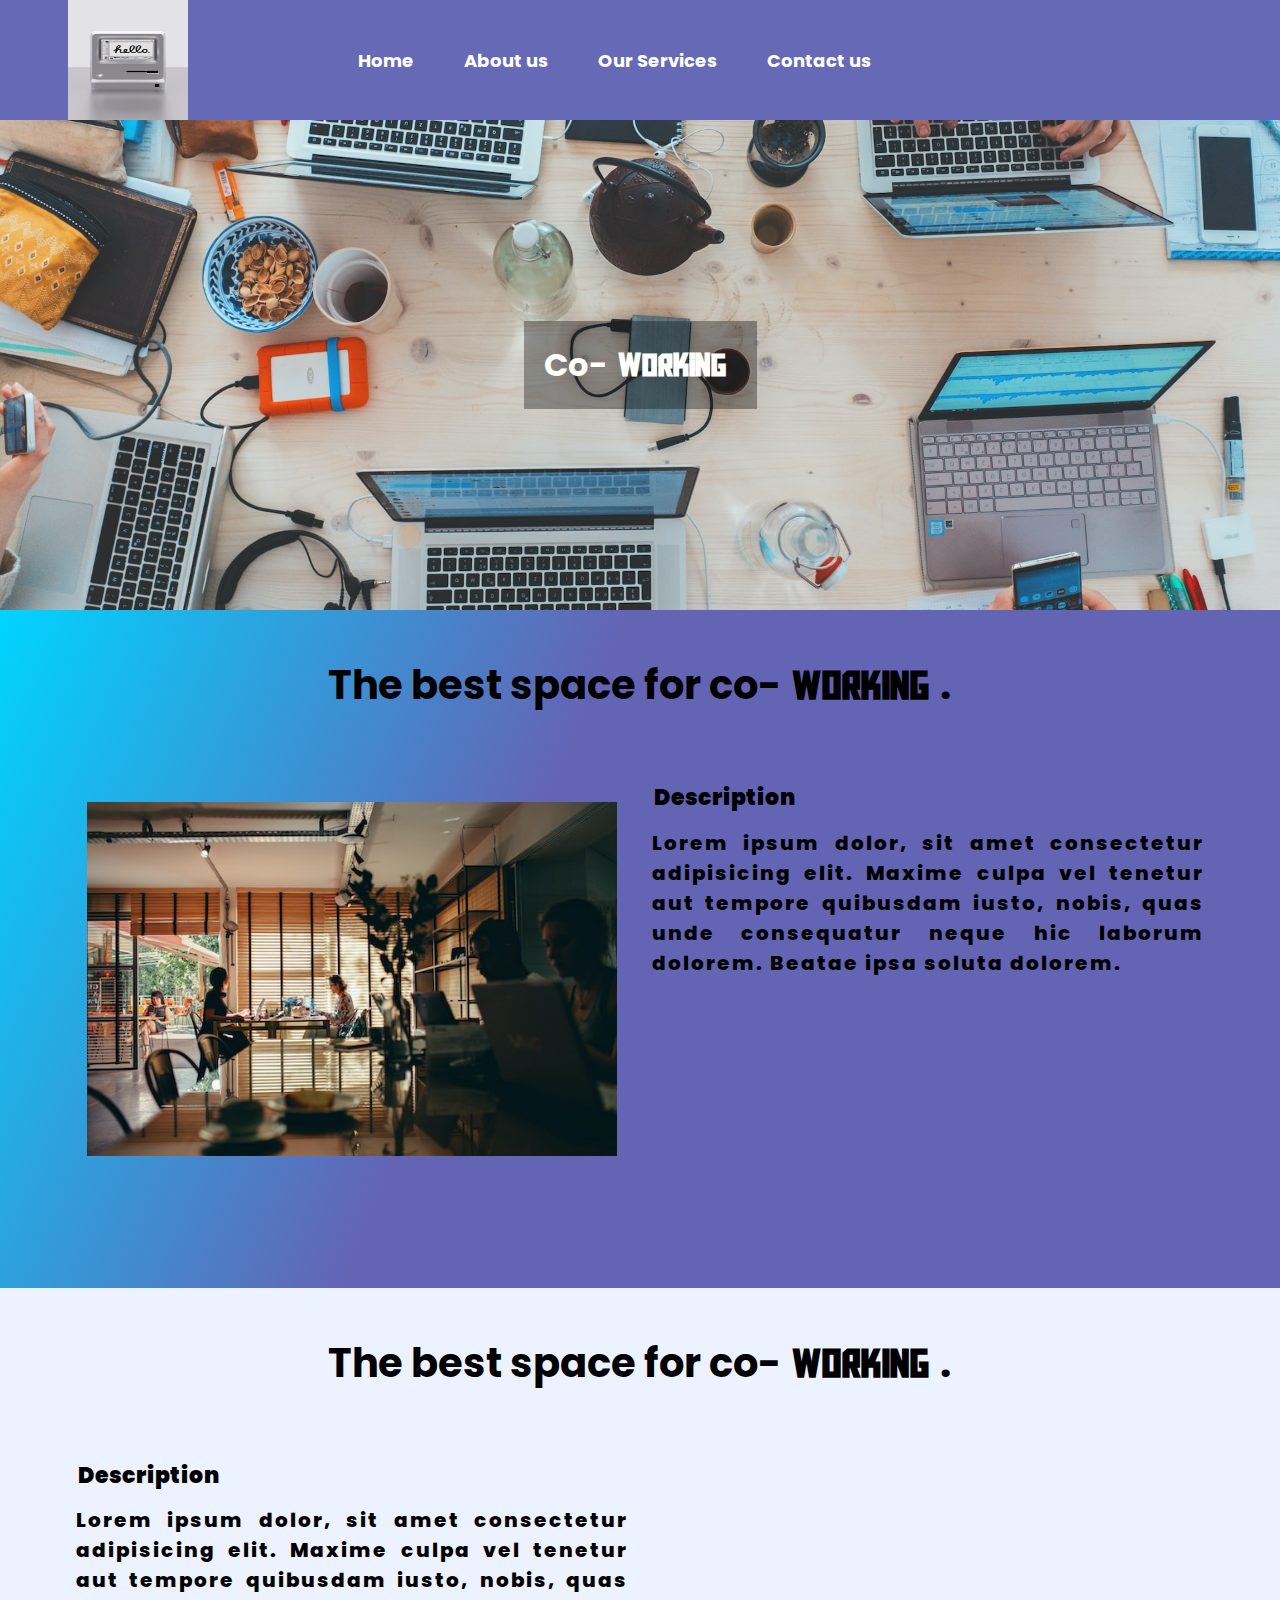
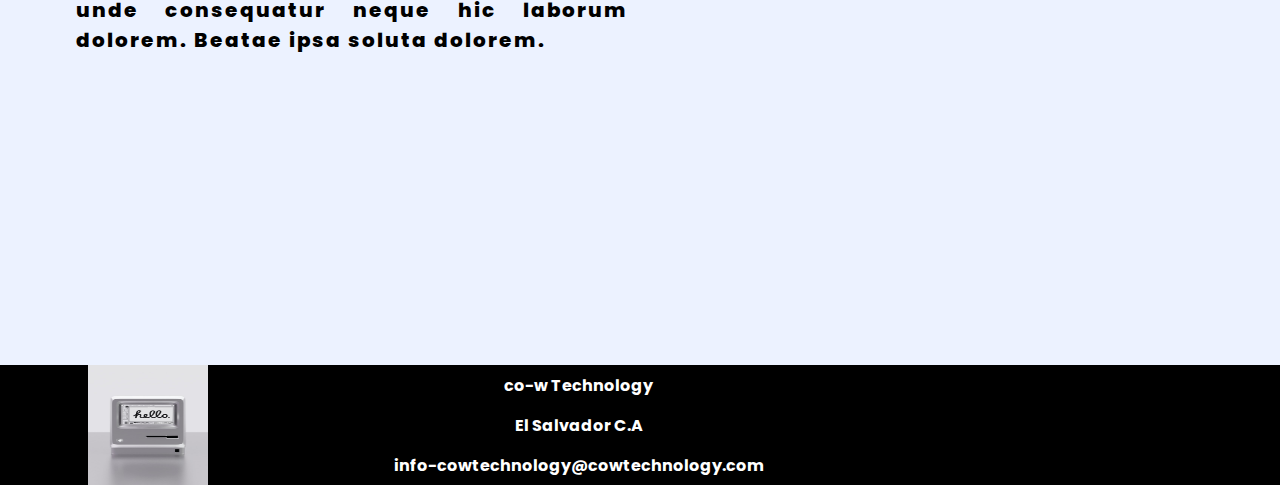
<file: index.html>
<!DOCTYPE html>
<html lang="en">
  <head>
    <meta charset="UTF-8" />
    <meta http-equiv="X-UA-Compatible" content="IE=edge" />
    <meta name="viewport" content="width=device-width, initial-scale=1.0" />
    <title>CO-Working</title>
    <link rel="stylesheet" href="./css/style.css" />
    <link
      rel="stylesheet"
      href="https://cdnjs.cloudflare.com/ajax/libs/font-awesome/6.3.0/css/all.min.css"
      integrity="sha512-SzlrxWUlpfuzQ+pcUCosxcglQRNAq/DZjVsC0lE40xsADsfeQoEypE+enwcOiGjk/bSuGGKHEyjSoQ1zVisanQ=="
      crossorigin="anonymous"
      referrerpolicy="no-referrer"
    />
    <link rel="preconnect" href="https://fonts.googleapis.com" />
    <link rel="preconnect" href="https://fonts.gstatic.com" crossorigin />
    <link
      href="https://fonts.googleapis.com/css2?family=Poppins:wght@500&display=swap"
      rel="stylesheet"
    />
    <link href="https://unpkg.com/aos@2.3.1/dist/aos.css" rel="stylesheet">
    <link rel="stylesheet" href="https://cdnjs.cloudflare.com/ajax/libs/animate.css/4.1.1/animate.min.css" />
  </head>
  <body>
    <header class="header">
      <div class="logo animate__animated animate__bounceInLeft">
        <img src="./img/logo.jpg" alt="Computer image"/>
        <div class="icono-menu" id="menu-mobile">
          <i class="fa-solid fa-bars" id="icono-hamburguesa"></i>
        </div>
      </div>

      <div class="container-nav" id="menu-movimiento">
        <nav class="menu-nav">
          <ul class="menu animate__animated animate__fadeInDown">
            <li><a href="index.html">Home</a></li>
            <li><a href="./vistas/nosotros.html">About us</a></li>
            <li><a href="./vistas/servicios.html">Our Services</a></li>
            <li><a href="./vistas/contactos.html">Contact us</a></li>
          </ul>
        </nav>

        <div class="social-media">
          <nav class="menu-social animate__animated animate__bounceInRight">
            <ul>
              <li>
                <a href="https://www.facebook.com/" target="_blank"
                  ><i class="fa-brands fa-facebook"></i
                ></a>
              </li>
              <li>
                <a href="https://www.youtube.com/" target="_blank"
                  ><i class="fa-brands fa-youtube"></i
                ></a>
              </li>
              <li>
                <a href="https://www.instagram.com/" target="_blank"
                  ><i class="fa-brands fa-instagram"></i
                ></a>
              </li>
            </ul>
          </nav>
        </div>
      </div>
    </header>

    <div class="hero">
      <h1>Co-<span class="working">working</span></h1>
    </div>

    <section class="background-section-1">
      <h2 class="title-secondary animate__animated animate__bounceInLeft">
        The best space for co-<span class="working">working</span>.
      </h2>

      <div class="first-box">
      
        <img data-aos="fade-down" data-aos-duration="3000" src="./img/coworking2.jpg" alt="espacio coworking"/>
      
        <div>
          <h4 class="animate__animated animate__flash">Description</h4>
          <p class="font-paragraph animate__animated animate__bounceInRight">
            Lorem ipsum dolor, sit amet consectetur adipisicing elit. Maxime
            culpa vel tenetur aut tempore quibusdam iusto, nobis, quas unde
            consequatur neque hic laborum dolorem. Beatae ipsa soluta dolorem.
          </p>
        </div>
      </div>
    </section>

    <section class="background-section-2">
      <h2 class="title-secondary animate__animated animate__bounceInRight">
        The best space for co-<span class="working">working</span>.
      </h2>

      <div class="first-box">
        <img
          class="img-mobile" data-aos="fade-down" data-aos-duration="2000"
          src="./img/coworking3.jpg"
          alt="espacio coworking"
        />
        <div>
          <h4 class="animate__animated animate__rubberBand">Description</h4>
          <p class="font-paragraph animate__animated animate__fadeInUpBig">
            Lorem ipsum dolor, sit amet consectetur adipisicing elit. Maxime
            culpa vel tenetur aut tempore quibusdam iusto, nobis, quas unde
            consequatur neque hic laborum dolorem. Beatae ipsa soluta dolorem.
          </p>
        </div>
        <img data-aos="fade-down" data-aos-duration="2000"
          class="img-desktop"
          src="./img/coworking3.jpg"
          alt="espacio coworking"
        />
      </div>
    </section>

    <footer class="footer">
      <div class="logo">
        <img src="./img/logo.jpg" alt="Computer image" />
      </div>

      <div class="info">
        <h4>co-w Technology</h4>
        <h4>El Salvador C.A</h4>
        <h4>info-cowtechnology@cowtechnology.com</h4>
      </div>

      <div class="social-media">
        <nav class="menu-social">
          <ul>
            <li>
              <a href="https://www.facebook.com/" target="_blank"
                ><i class="fa-brands fa-facebook"></i
              ></a>
            </li>
            <li>
              <a href="https://www.youtube.com/" target="_blank"
                ><i class="fa-brands fa-youtube"></i
              ></a>
            </li>
            <li>
              <a href="https://www.instagram.com/" target="_blank"
                ><i class="fa-brands fa-instagram"></i
              ></a>
            </li>
          </ul>
        </nav>
      </div>
    </footer>

    <script src="https://unpkg.com/aos@2.3.1/dist/aos.js"></script>
    <script src="./js/script.js"></script>
  </body>
</html>
</file>
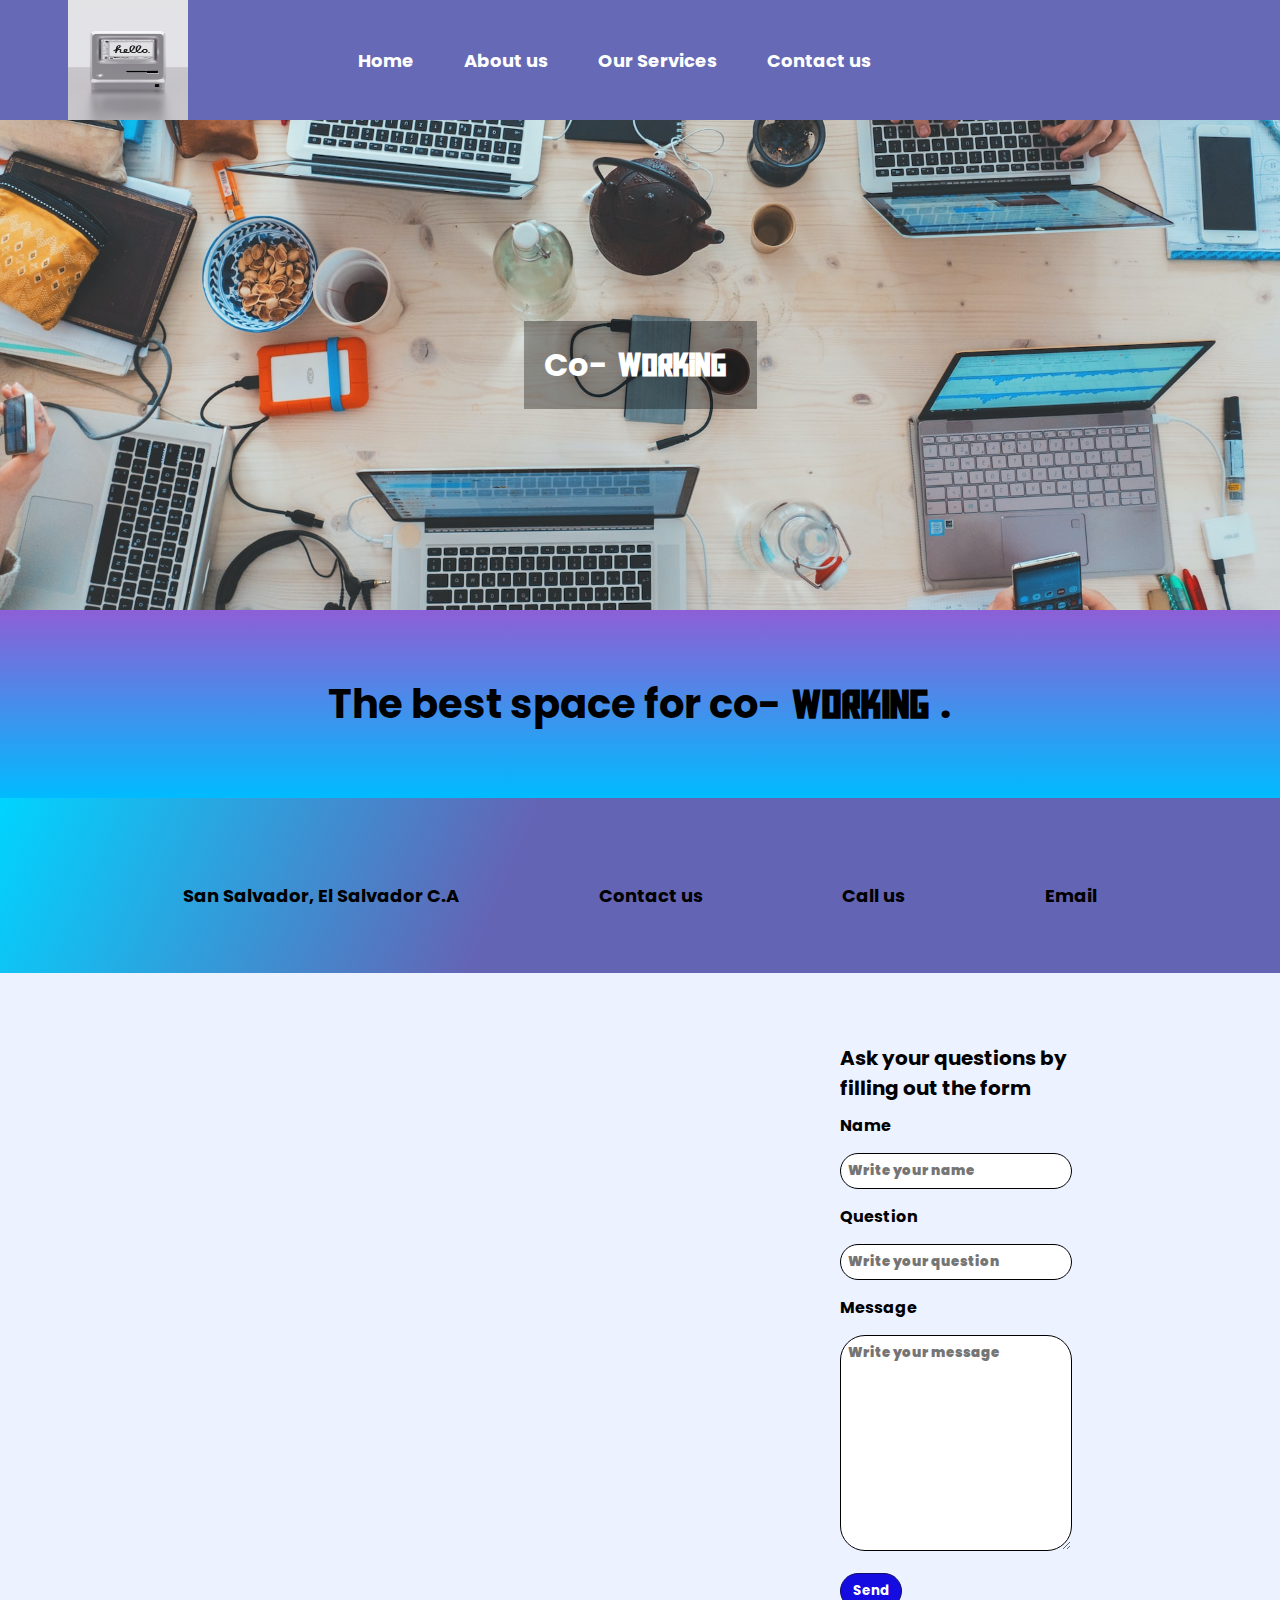
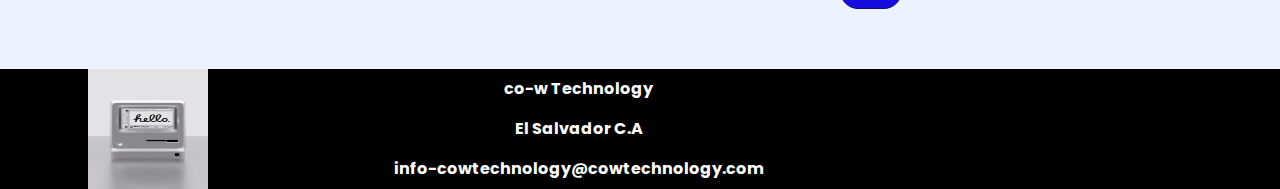
<file: vistas/contactos.html>
<!DOCTYPE html>
<html lang="en">
<head>
    <meta charset="UTF-8">
    <meta http-equiv="X-UA-Compatible" content="IE=edge">
    <meta name="viewport" content="width=device-width, initial-scale=1.0">
    <title>CO-Working</title>
    <link rel="stylesheet" href="../css/style.css">
    <link rel="stylesheet" href="../css/services.css">
    <link rel="html" href="../index.html">
    <link rel="stylesheet" href="../css/contactos.css">
    <link rel="stylesheet" href="https://cdnjs.cloudflare.com/ajax/libs/font-awesome/6.3.0/css/all.min.css" integrity="sha512-SzlrxWUlpfuzQ+pcUCosxcglQRNAq/DZjVsC0lE40xsADsfeQoEypE+enwcOiGjk/bSuGGKHEyjSoQ1zVisanQ==" crossorigin="anonymous" referrerpolicy="no-referrer" />
    <link rel="preconnect" href="https://fonts.googleapis.com">
<link rel="preconnect" href="https://fonts.gstatic.com" crossorigin>
<link href="https://fonts.googleapis.com/css2?family=Poppins:wght@500&display=swap" rel="stylesheet">
<link rel="stylesheet" href="https://cdnjs.cloudflare.com/ajax/libs/animate.css/4.1.1/animate.min.css" />
<link href="https://unpkg.com/aos@2.3.1/dist/aos.css" rel="stylesheet">
</head>
<body>

    <header class="header">
        <div class="logo animate__animated animate__bounceInLeft">
            <img src="../img/logo.jpg" alt="Computer image">
            <div class="icono-menu" id="menu-mobile">
                <i class="fa-solid fa-bars" id="icono-hamburguesa"></i>
            </div>
        </div>

        <div class="container-nav" id="menu-movimiento">
            <nav class="menu-nav">
                <ul class="menu animate__animated animate__fadeInDown">
                    <li><a href="../index.html">Home</a></li>
                    <li><a href="./nosotros.html">About us</a></li>
                    <li><a href="./servicios.html">Our Services</a></li>
                    <li><a href="./contactos.html">Contact us</a></li>
                </ul>
            </nav>

        <div class="social-media">
            <nav class="menu-social animate__animated animate__bounceInRight">
                <ul>
                    <li>
                        <a href="https://www.facebook.com/" target="_blank"
                          ><i class="fa-brands fa-facebook"></i
                        ></a>
                      </li>
                      <li>
                        <a href="https://www.youtube.com/" target="_blank"
                          ><i class="fa-brands fa-youtube"></i
                        ></a>
                      </li>
                      <li>
                        <a href="https://www.instagram.com/" target="_blank"
                          ><i class="fa-brands fa-instagram"></i
                        ></a>
                      </li>
                </ul>
            </nav>
        </div>
    </header>

    <div class="hero">
        <h1>Co-<span class="working">working</span></h1>
    </div>

    <h2 class="title-secondary">The best space for co-<span class="working">working</span>.</h2>
    
    <section class="background-section-1 container-services">
        <div class="box-service">
            <i class="fa-solid fa-location-dot"></i>
            <h4>San Salvador, El Salvador C.A</h4>
        </div>

        <div class="box-service">
            <i class="fa-brands fa-whatsapp"></i>
            <h4>Contact us</h4>
        </div>

        <div class="box-service">
            <i class="fa-solid fa-phone"></i>
            <h4>Call us</h4>
        </div>

        <div class="box-service">
            <i class="fa-solid fa-envelope"></i>
            <h4>Email</h4>
        </div>
    </div>
    </section>

    <section class="background-section-2 contactos-box">

        <div class="mapa-box">
            <iframe src="https://www.google.com/maps/embed?pb=!1m18!1m12!1m3!1d242.27631098812893!2d-89.23620615660208!3d13.692934462827333!2m3!1f0!2f0!3f0!3m2!1i1024!2i768!4f13.1!3m3!1m2!1s0x8f63303aa0049f47%3A0x34a1598d53f97c31!2sAsociaci%C3%B3n%20Conexi%C3%B3n%20al%20Desarrollo%20de%20El%20Salvador!5e0!3m2!1ses!2ssv!4v1676497439339!5m2!1ses!2ssv" style="border:0;" allowfullscreen="" loading="lazy" referrerpolicy="no-referrer-when-downgrade"></iframe>
        </div>

        <div class="formulario">
            <h4>Ask your questions by filling out the form</h4>
            <form action="#">
                <div>
                    <label for="nombre">Name</label>
                    <input type="text" name="nombre" id="nombre" placeholder="Write your name">
                </div>
                <div>
                    <label for="asunto">Question</label>
                    <input type="text" name="asunto" id="asunto" placeholder="Write your question">
                </div>
                <div>
                    <label for="mensaje">Message</label>
                    <textarea name="mensaje" id="mensaje" cols="30" rows="10" placeholder="Write your message"></textarea>
                </div>
                <div>
                    <button class="btn-form">Send</button>
                </div>
            </form>
        </div>

    </section>

    <footer class="footer">
        <div class="logo">
            <img src="../img/logo.jpg" alt="Computer image">

        </div>

            <div class="info">
                <h4>co-w Technology</h4>
                <h4>El Salvador C.A</h4>
                <h4>info-cowtechnology@cowtechnology.com</h4>
            </div>

        <div class="social-media">
            <nav class="menu-social">
                <ul>
                    <li>
                        <a href="https://www.facebook.com/" target="_blank"
                          ><i class="fa-brands fa-facebook"></i
                        ></a>
                      </li>
                      <li>
                        <a href="https://www.youtube.com/" target="_blank"
                          ><i class="fa-brands fa-youtube"></i
                        ></a>
                      </li>
                      <li>
                        <a href="https://www.instagram.com/" target="_blank"
                          ><i class="fa-brands fa-instagram"></i
                        ></a>
                      </li>
                </ul>
            </nav>
        </div>
    </footer>
    <script src="https://unpkg.com/aos@2.3.1/dist/aos.js"></script>
    <script src="../js/script.js"></script>
</body>
</html>
</file>
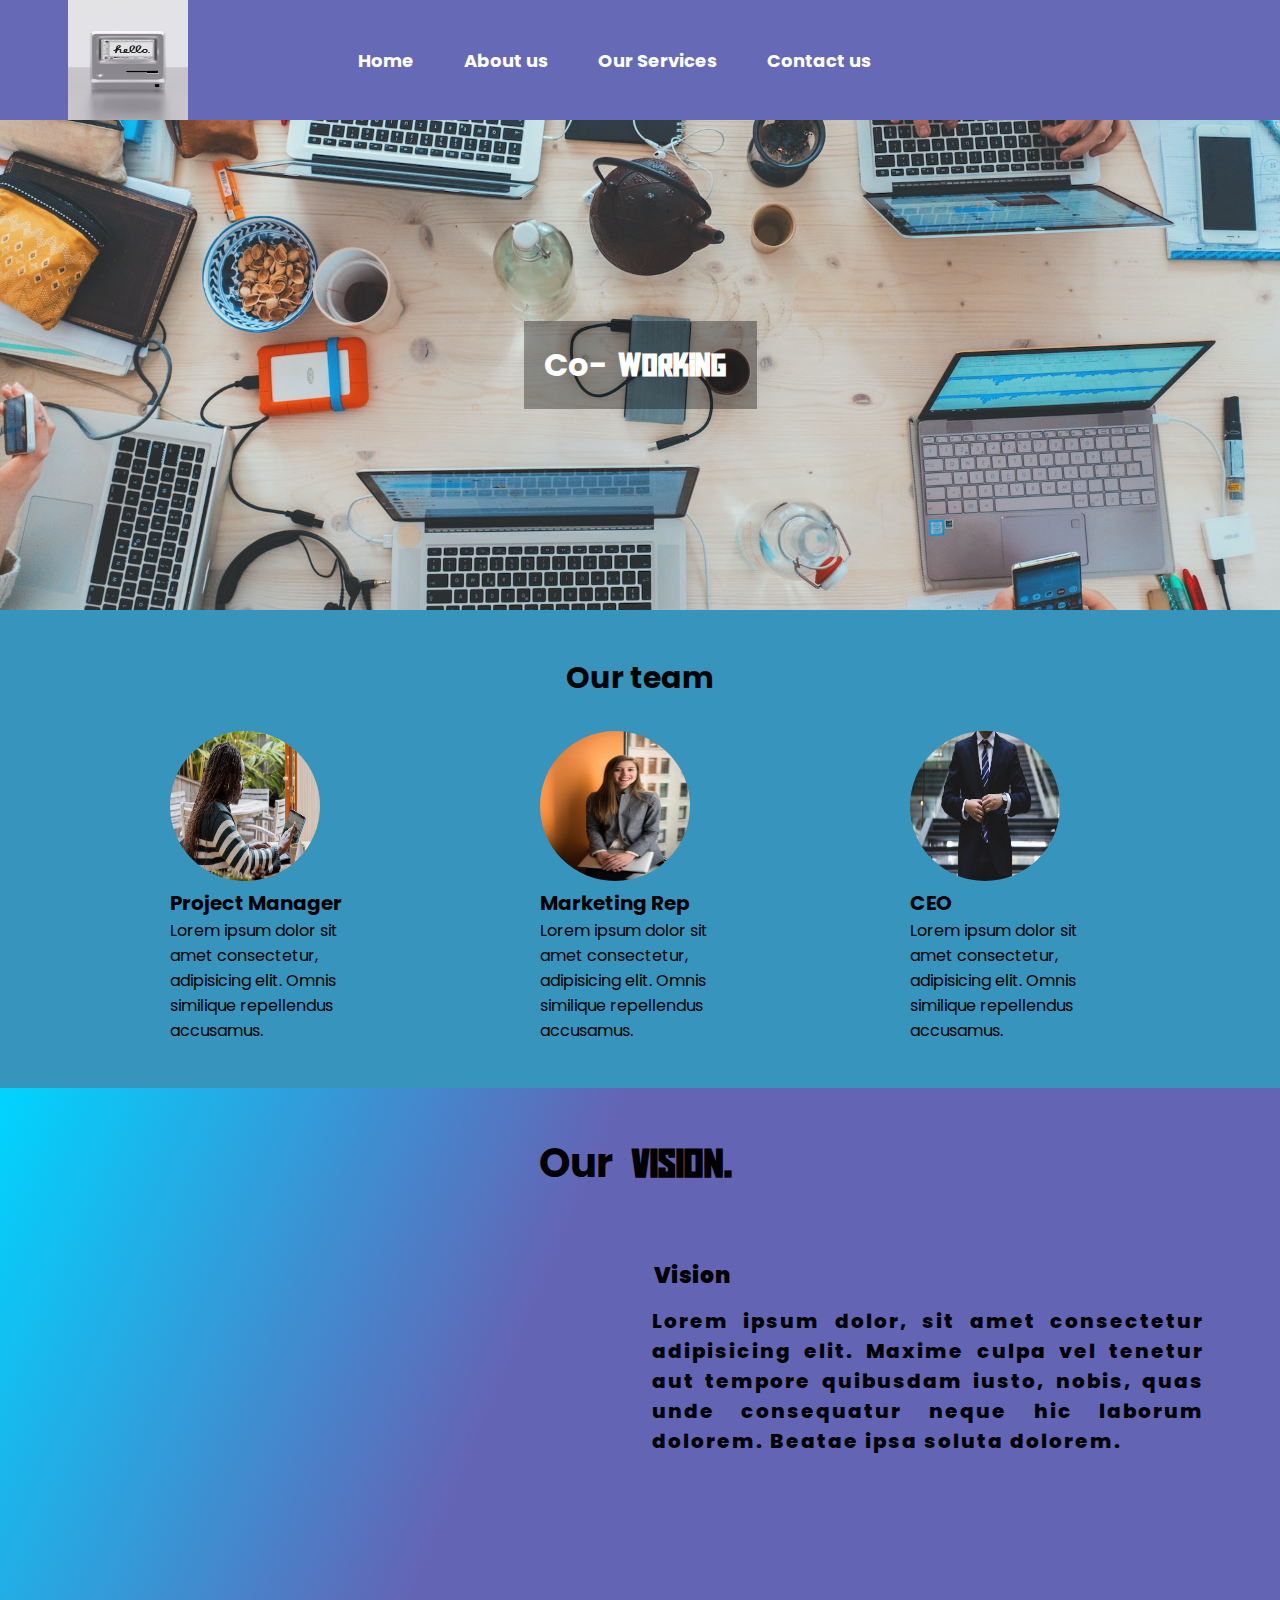
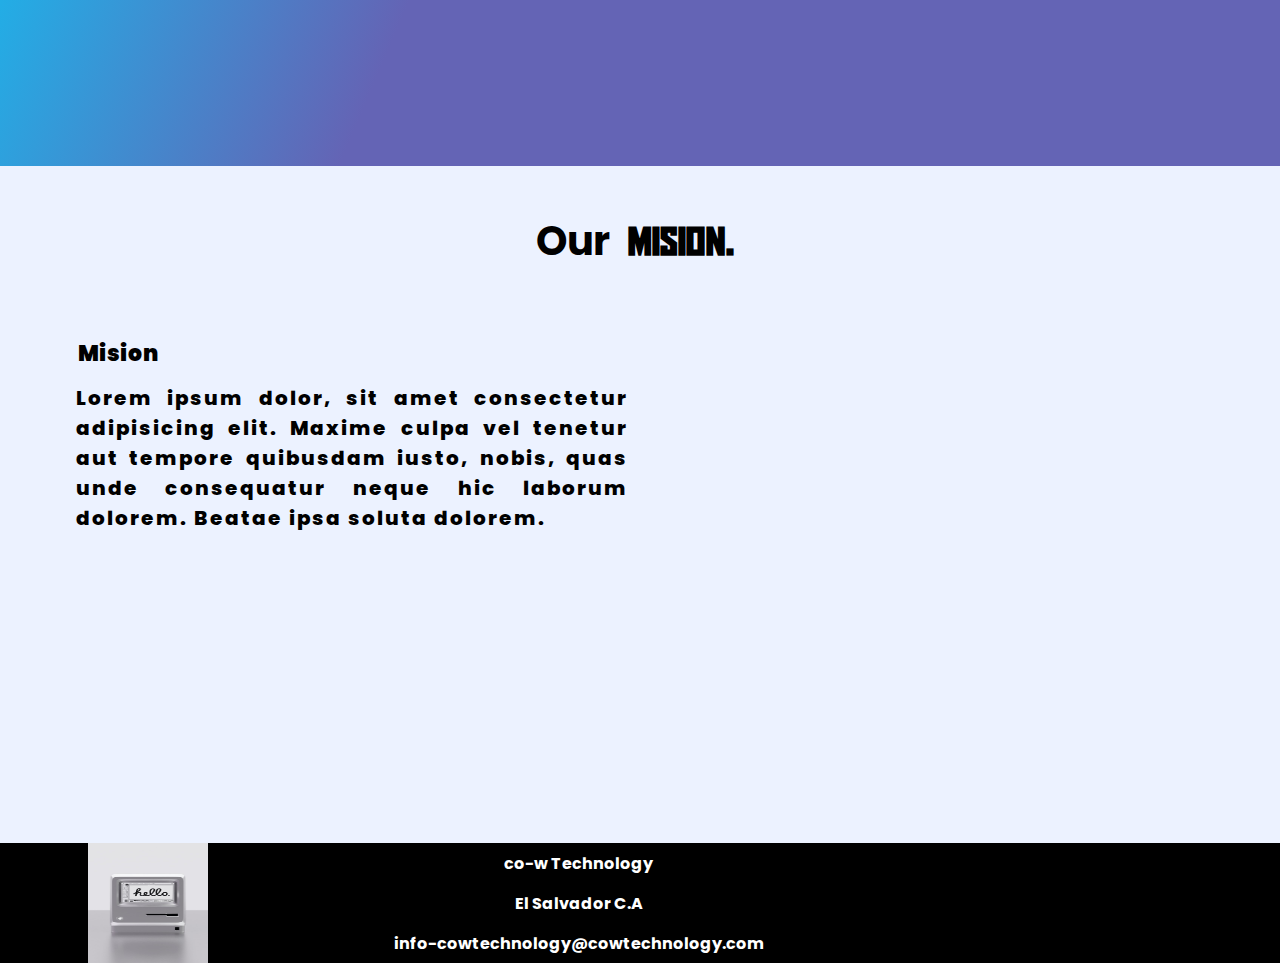
<file: vistas/nosotros.html>
<!DOCTYPE html>
<html lang="en">
  <head>
    <meta charset="UTF-8" />
    <meta http-equiv="X-UA-Compatible" content="IE=edge" />
    <meta name="viewport" content="width=device-width, initial-scale=1.0" />
    <title>CO-Working</title>
    <link rel="stylesheet" href="../css/style.css" />
    <link rel="stylesheet" href="../css/nosotros.css">
    <link
      rel="stylesheet"
      href="https://cdnjs.cloudflare.com/ajax/libs/font-awesome/6.3.0/css/all.min.css"
      integrity="sha512-SzlrxWUlpfuzQ+pcUCosxcglQRNAq/DZjVsC0lE40xsADsfeQoEypE+enwcOiGjk/bSuGGKHEyjSoQ1zVisanQ=="
      crossorigin="anonymous"
      referrerpolicy="no-referrer"
    />
    <link rel="preconnect" href="https://fonts.googleapis.com" />
    <link rel="preconnect" href="https://fonts.gstatic.com" crossorigin />
    <link
      href="https://fonts.googleapis.com/css2?family=Poppins:wght@500&display=swap"
      rel="stylesheet"
    />
    <link rel="stylesheet" href="https://cdnjs.cloudflare.com/ajax/libs/animate.css/4.1.1/animate.min.css" />
    <link href="https://unpkg.com/aos@2.3.1/dist/aos.css" rel="stylesheet">
  </head>
  <body>
    <header class="header">
      <div class="logo animate__animated animate__bounceInLeft">
        <img src="../img/logo.jpg" alt="Computer image">
        <div class="icono-menu" id="menu-mobile">
            <i class="fa-solid fa-bars" id="icono-hamburguesa"></i>
        </div>
    </div>

    <div class="container-nav" id="menu-movimiento">
        <nav class="menu-nav">
            <ul class="menu animate__animated animate__fadeInDown">
                <li><a href="../index.html">Home</a></li>
                <li><a href="./nosotros.html">About us</a></li>
                <li><a href="./servicios.html">Our Services</a></li>
                <li><a href="./contactos.html">Contact us</a></li>
            </ul>
        </nav>

    <div class="social-media">
        <nav class="menu-social animate__animated animate__bounceInRight">
            <ul>
              <li>
                <a href="https://www.facebook.com/" target="_blank"
                  ><i class="fa-brands fa-facebook"></i
                ></a>
              </li>
              <li>
                <a href="https://www.youtube.com/" target="_blank"
                  ><i class="fa-brands fa-youtube"></i
                ></a>
              </li>
              <li>
                <a href="https://www.instagram.com/" target="_blank"
                  ><i class="fa-brands fa-instagram"></i
                ></a>
              </li>
            </ul>
        </nav>
    </div>
    </header>

    <div class="hero">
      <h1>Co-<span class="working">working</span></h1>
    </div>

    <section class="team">
      <h2 class="animate__animated animate__backInUp">Our team</h2>

    <div class="main animate__animated animate__flash">
      <div class="team-section-1">
        <img src="../img/nosotros1.jpg" alt="">
        <h4>Project Manager</h4>
        <p>Lorem ipsum dolor sit amet consectetur, adipisicing elit. Omnis similique repellendus accusamus.</p>
      </div>

      <div class="team-section-2">
        <img src="../img/nosotros2.jpg" alt="">
        <h4>Marketing Rep</h4>
        <p>Lorem ipsum dolor sit amet consectetur, adipisicing elit. Omnis similique repellendus accusamus.</p>
      </div>

      <div class="team-section-3">
        <img src="../img/nosotros3.jpg" alt="">
        <h4>CEO</h4>
        <p>Lorem ipsum dolor sit amet consectetur, adipisicing elit. Omnis similique repellendus accusamus.</p>
      </div>
    </div>
    </section>

    <section class="background-section-1">
      <h2 class="title-secondary animate__animated animate__fadeInLeft">
        Our <span class="working">Vision.</span>
      </h2>

      <div class="first-box">
        <img data-aos="fade-down" data-aos-duration="2000" src="../img/vision.jpg" alt="espacio coworking" />
        <div>
          <h4>Vision</h4>
          <p class="font-paragraph">
            Lorem ipsum dolor, sit amet consectetur adipisicing elit. Maxime
            culpa vel tenetur aut tempore quibusdam iusto, nobis, quas unde
            consequatur neque hic laborum dolorem. Beatae ipsa soluta dolorem.
          </p>
        </div>
      </div>
    </section>

    <section class="background-section-2">
      <h2 class="title-secondary animate__animated animate__fadeInRight">
        Our <span class="working">Mision.</span>
      </h2>

      <div class="first-box">
        <img data-aos="fade-up" data-aos-duration="2000" class="img-mobile"
          src="../img/mision.jpg"
          alt="espacio coworking"
        />
        <div>
          <h4>Mision</h4>
          <p class="font-paragraph">
            Lorem ipsum dolor, sit amet consectetur adipisicing elit. Maxime
            culpa vel tenetur aut tempore quibusdam iusto, nobis, quas unde
            consequatur neque hic laborum dolorem. Beatae ipsa soluta dolorem.
          </p>
        </div>
        <img data-aos="fade-down" data-aos-duration="2000" class="img-desktop"
          src="../img/mision.jpg"
          alt="espacio coworking"
        />
      </div>
    </section>

    <footer class="footer">
      <div class="logo">
        <img src="../img/logo.jpg" alt="Computer image" />
      </div>

      <div class="info">
        <h4>co-w Technology</h4>
        <h4>El Salvador C.A</h4>
        <h4>info-cowtechnology@cowtechnology.com</h4>
      </div>

      <div class="social-media">
        <nav class="menu-social">
          <ul>
            <li>
              <a href="https://www.facebook.com/" target="_blank"
                ><i class="fa-brands fa-facebook"></i
              ></a>
            </li>
            <li>
              <a href="https://www.youtube.com/" target="_blank"
                ><i class="fa-brands fa-youtube"></i
              ></a>
            </li>
            <li>
              <a href="https://www.instagram.com/" target="_blank"
                ><i class="fa-brands fa-instagram"></i
              ></a>
            </li>
          </ul>
        </nav>
      </div>
    </footer>
    <script src="https://unpkg.com/aos@2.3.1/dist/aos.js"></script>
    <script src="../js/script.js"></script>
  </body>
</html>
</file>
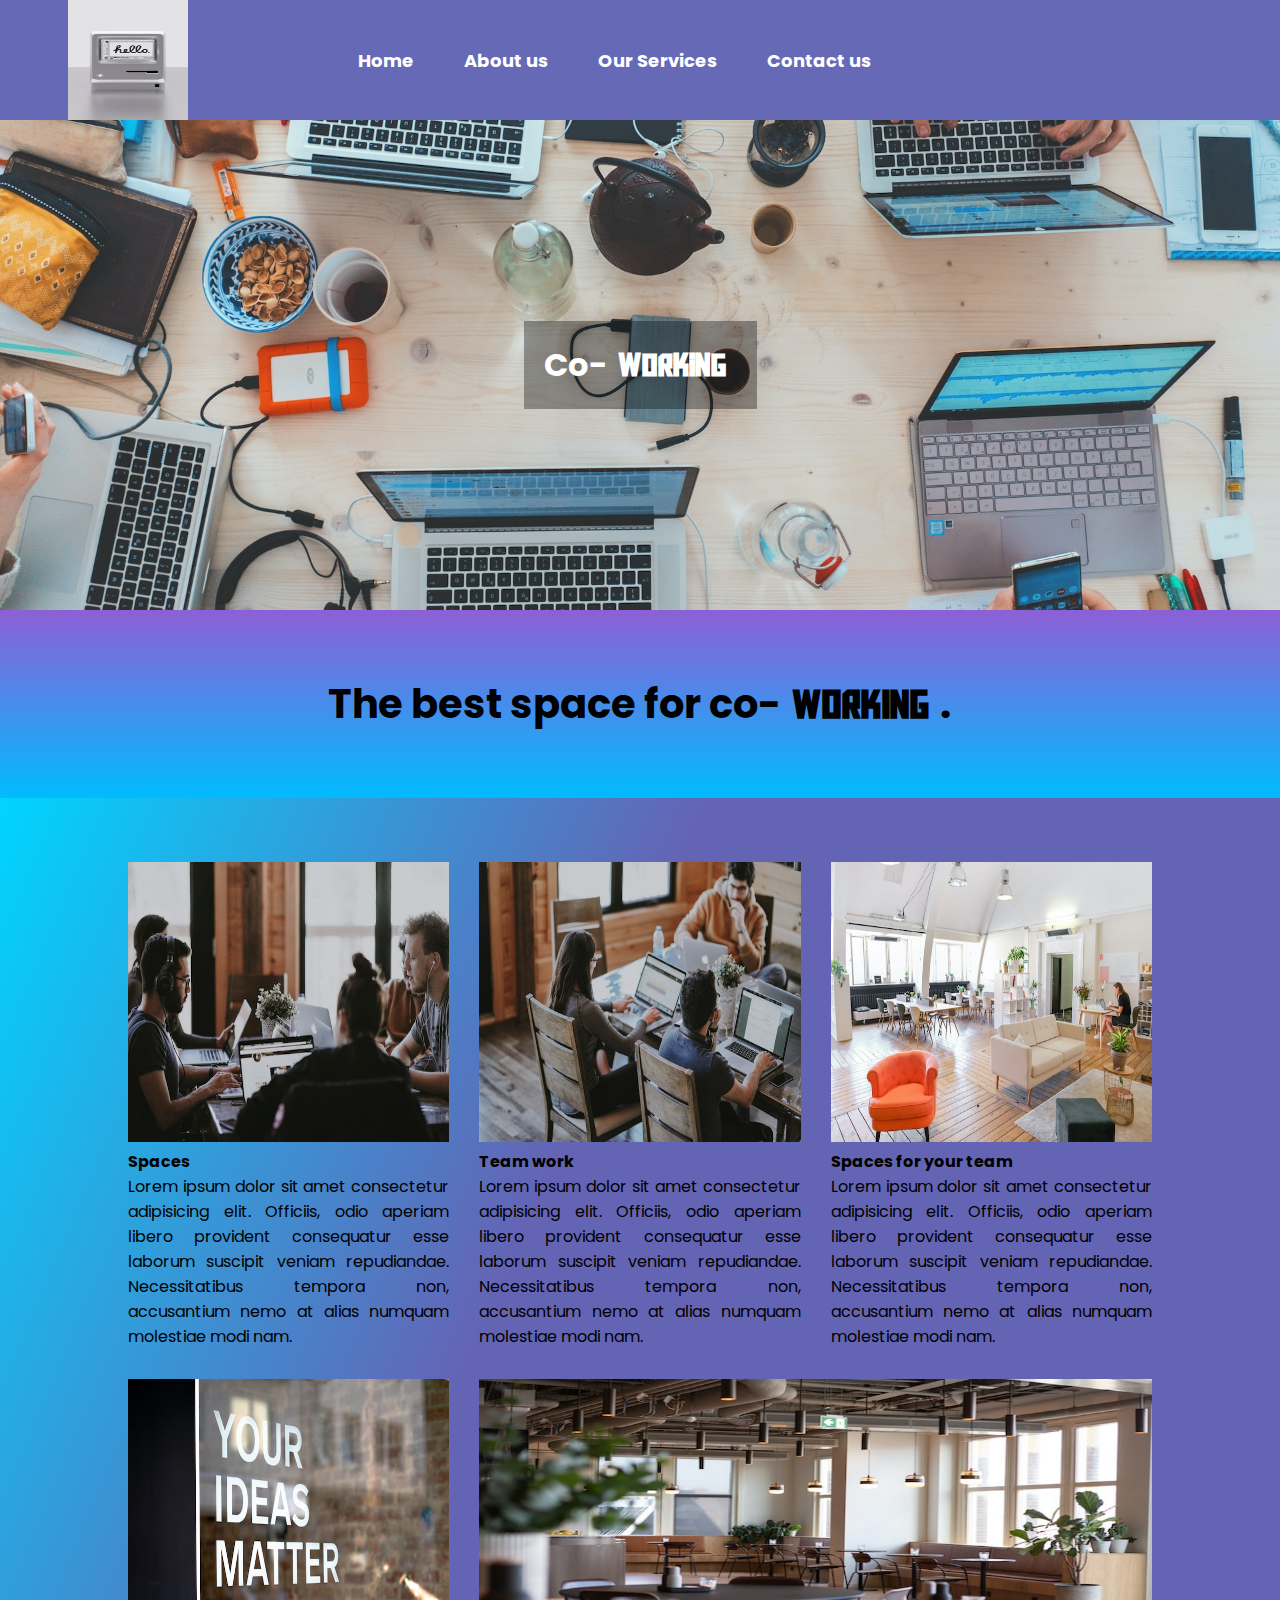
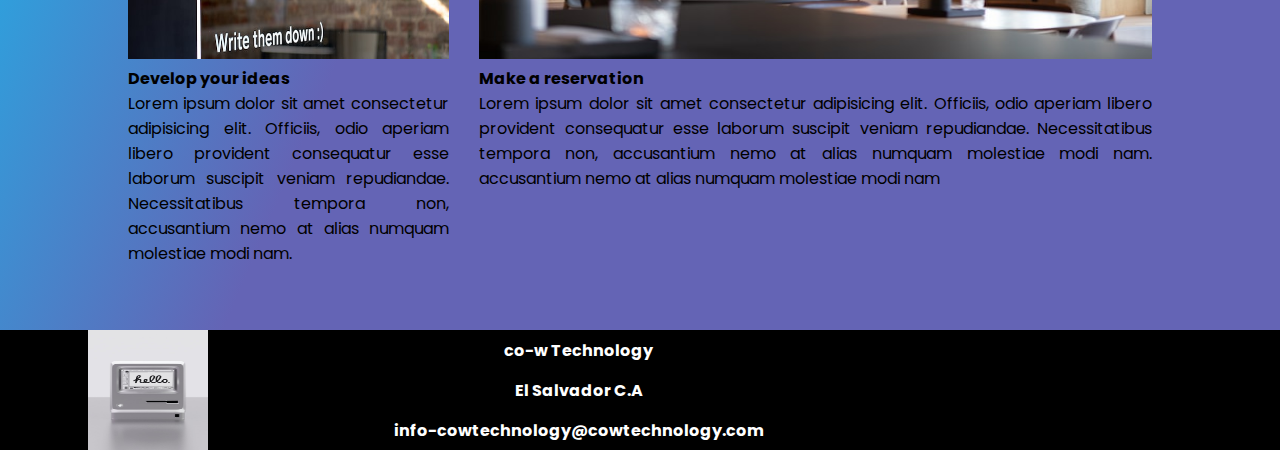
<file: vistas/servicios.html>
<!DOCTYPE html>
<html lang="en">
  <head>
    <meta charset="UTF-8" />
    <meta http-equiv="X-UA-Compatible" content="IE=edge" />
    <meta name="viewport" content="width=device-width, initial-scale=1.0" />
    <title>CO-Working</title>
    <link rel="stylesheet" href="../css/style.css" />
    <link rel="stylesheet" href="../css/services.css" />
    <link
      rel="stylesheet"
      href="https://cdnjs.cloudflare.com/ajax/libs/font-awesome/6.3.0/css/all.min.css"
      integrity="sha512-SzlrxWUlpfuzQ+pcUCosxcglQRNAq/DZjVsC0lE40xsADsfeQoEypE+enwcOiGjk/bSuGGKHEyjSoQ1zVisanQ=="
      crossorigin="anonymous"
      referrerpolicy="no-referrer"
    />
    <link rel="preconnect" href="https://fonts.googleapis.com" />
    <link rel="preconnect" href="https://fonts.gstatic.com" crossorigin />
    <link
      href="https://fonts.googleapis.com/css2?family=Poppins:wght@500&display=swap"
      rel="stylesheet"
    />
    <link rel="stylesheet" href="https://cdnjs.cloudflare.com/ajax/libs/animate.css/4.1.1/animate.min.css" />
    <link href="https://unpkg.com/aos@2.3.1/dist/aos.css" rel="stylesheet">
  </head>
  <body>
    <header class="header">
      <div class="logo animate__animated animate__bounceInLeft">
        <img src="../img/logo.jpg" alt="Computer image">
        <div class="icono-menu" id="menu-mobile">
            <i class="fa-solid fa-bars" id="icono-hamburguesa"></i>
        </div>
    </div>

    <div class="container-nav" id="menu-movimiento">
      <nav class="menu-nav">
          <ul class="menu animate__animated animate__fadeInDown">
              <li><a href="../index.html">Home</a></li>
              <li><a href="./nosotros.html">About us</a></li>
              <li><a href="./servicios.html">Our Services</a></li>
              <li><a href="./contactos.html">Contact us</a></li>
          </ul>
      </nav>

    <div class="social-media">
        <nav class="menu-social animate__animated animate__bounceInRight">
            <ul>
              <li>
                <a href="https://www.facebook.com/" target="_blank"
                  ><i class="fa-brands fa-facebook"></i
                ></a>
              </li>
              <li>
                <a href="https://www.youtube.com/" target="_blank"
                  ><i class="fa-brands fa-youtube"></i
                ></a>
              </li>
              <li>
                <a href="https://www.instagram.com/" target="_blank"
                  ><i class="fa-brands fa-instagram"></i
                ></a>
              </li>
            </ul>
        </nav>
    </div>
    </header>

    <div class="hero">
      <h1>Co-<span class="working">working</span></h1>
    </div>

    <h2 class="title-secondary">
      The best space for co-<span class="working">working</span>.
    </h2>

    <section class="background-section-1 container-services">
      <div class="box-service">
        <img src="../img/coworking4.jpg" alt="Imagen de espacios" />
        <h4>Spaces</h4>
        <p>
          Lorem ipsum dolor sit amet consectetur adipisicing elit. Officiis,
          odio aperiam libero provident consequatur esse laborum suscipit veniam
          repudiandae. Necessitatibus tempora non, accusantium nemo at alias
          numquam molestiae modi nam.
        </p>
      </div>

      <div class="box-service">
        <img src="../img/coworking5.jpg" alt="Imagen de espacios" />
        <h4>Team work</h4>
        <p>
          Lorem ipsum dolor sit amet consectetur adipisicing elit. Officiis,
          odio aperiam libero provident consequatur esse laborum suscipit veniam
          repudiandae. Necessitatibus tempora non, accusantium nemo at alias
          numquam molestiae modi nam.
        </p>
      </div>

      <div class="box-service">
        <img src="../img/coworking6.jpg" alt="Imagen de espacios" />
        <h4>Spaces for your team</h4>
        <p>
          Lorem ipsum dolor sit amet consectetur adipisicing elit. Officiis,
          odio aperiam libero provident consequatur esse laborum suscipit veniam
          repudiandae. Necessitatibus tempora non, accusantium nemo at alias
          numquam molestiae modi nam.
        </p>
      </div>

      <div class="box-service">
        <img src="../img/coworking7.jpg" alt="Imagen de espacios" />
        <h4>Develop your ideas</h4>
        <p>
          Lorem ipsum dolor sit amet consectetur adipisicing elit. Officiis,
          odio aperiam libero provident consequatur esse laborum suscipit veniam
          repudiandae. Necessitatibus tempora non, accusantium nemo at alias
          numquam molestiae modi nam.
        </p>
      </div>

      <div class="box-service convinado">
        <img src="../img/coworking8.jpg" alt="Imagen de espacios" />
        <h4>Make a reservation</h4>
        <p>
          Lorem ipsum dolor sit amet consectetur adipisicing elit. Officiis,
          odio aperiam libero provident consequatur esse laborum suscipit veniam
          repudiandae. Necessitatibus tempora non, accusantium nemo at alias
          numquam molestiae modi nam. accusantium nemo at alias numquam
          molestiae modi nam
        </p>
      </div>
    </section>

    <footer class="footer">
      <div class="logo">
        <img src="../img/logo.jpg" alt="Computer image" />
      </div>

      <div class="info">
        <h4>co-w Technology</h4>
        <h4>El Salvador C.A</h4>
        <h4>info-cowtechnology@cowtechnology.com</h4>
      </div>

      <div class="social-media">
        <nav class="menu-social">
          <ul>
            <li>
              <a href="https://www.facebook.com/" target="_blank"
                ><i class="fa-brands fa-facebook"></i
              ></a>
            </li>
            <li>
              <a href="https://www.youtube.com/" target="_blank"
                ><i class="fa-brands fa-youtube"></i
              ></a>
            </li>
            <li>
              <a href="https://www.instagram.com/" target="_blank"
                ><i class="fa-brands fa-instagram"></i
              ></a>
            </li>
          </ul>
        </nav>
      </div>
    </footer>
    <script src="https://unpkg.com/aos@2.3.1/dist/aos.js"></script>
    <script src="../js/script.js"></script>
  </body>
</html>
</file>
<file: css/style.css>
*{
    margin: 0;
    padding: 0;
    box-sizing: border-box;
    font-family: 'Poppins', sans-serif;
}
/* Estos son mis estilos css */
a{
    text-decoration: none;
}

section{
    padding: 45px 0 45px 0;
}

.logo img{
width: 120px;
height: 120px;
}

.logo{
    width: 20%;
    display: flex;
    justify-content: space-around;
    align-items: center;
}

.menu-nav{
    /*width: 50%;*/
    width: 70%;
    display: flex;
    justify-content: center;
}

.header{
    display: flex;
    align-items: center;
    background-color: #666ab6;
}

.menu{
    list-style: none;
    display: flex;
    align-items: center;
}

.menu a{
    padding: 0px 25px 0px 25px;
    font-size: 18px;
    font-weight: bold;
    color: #ffffff;
}

.menu a:hover{
    color: #00bdfc;
    transition: 1s;
}

.menu-social ul{
    list-style: none;
    display: flex;
}

.social-media i{
    padding: 25px;
    font-size: 25px;
    color: #ffffff;
}

.social-media i:hover{
    color: #00bdfc;
    transition: 1s;
}

.social-media{
    width: 30%;
    display: flex;
    align-items: center;
    justify-content: center;
}

.hero{
    background-image: url(../img/portada.jpg);
    width: 100%;
    height: 490px;
    background-repeat: no-repeat;
    background-position: center center;
    background-size: cover;
    display: flex;
    align-items: center;
    justify-content: center;
}

.hero h1 {
    color: #ffffff;
    background-color: rgba(0, 0, 0, 0.334);
    padding: 20px;
}

@font-face {
    font-family: apache-font;
    src: url(../fonts/AldotheApache.ttf);
}

.working{
    padding: 0 10px 0 10px;
    font-family: apache-font;
}

.title-secondary{
    text-align: center;
    font-size: 40px;
}

.background-section-1{
    background: linear-gradient(113deg, rgba(0,212,255,1), rgba(100,100,181,1) 40% 100%);
}

.background-section-2{
    background: #ECF2FF;
}

.first-box{
    display: flex;
    padding: 5%;
}

.first-box img{
    width: 50%;
    padding: 2%;
}

.first-box p {
    padding: 2%;
    font-size: 20px;
    font-weight: 800;
    letter-spacing: 2px;
    text-align: justify;
}

.first-box h4{
    padding: 2px;
    font-weight: 900;
    font-size: 22px;
    margin-left: 12px;
}

.footer{
    display: flex;
    background-color: rgb(0, 0, 0);
    padding: 0 25px 0 25px;
}

.info{
    width: 50%;
    display: flex;
    flex-wrap: wrap;
    align-items: center;
    justify-content: center;
}

.info h4{
    color: #ffffff;
    text-align: center;
    width: 100%;
}

.img-mobile{
display: none;
}

.img-desktop{
    display: block;
}

.container-nav{
    width: 80%;
    display: flex;

}

.icono-menu{
    display: none;
}

@media only screen and (max-width: 768px){
    .logo{
        width: 100%;
        position: relative;
        z-index: 999;
        background-color: #666ab6;
    }
    .menu-nav{
        width: 100%;
    }
    .social-media{
        width: 100%;
    }
    .info{
        width: 100%;
    }
    .footer{
        flex-wrap: wrap;
    }
    .menu{
        display: block;
    }
    .menu li{
        text-align: center;
        margin: 10px 0px;
    }
    .hero{
        height: 250px;
        background-position: left center;
    }
    .first-box{
        display: block;
    }
    .first-box img{
        width: 100%;
        padding: 0;
    }
    .img-mobile{
        display: block;
    }

    .img-desktop{
        display: none;
    }
    /* menu mobile */
    .container-nav{
        width: 100%;
        display: block;
        position: absolute;
        top: -200px;
        background-color: rgba(100,100,181,1);
        transition: 1s ease top;
    }

    .container-nav-2{
        width: 100%;
        display: block;
        position: absolute;
        top: 116px;
        background-color: rgba(100,100,181,1);
    }

    .icono-menu{
        display: block;
        color: #ffffff;
        font-size: 20px;
        padding: 8px 10px 8px 10px;
    }
}

@media only screen and (max-width: 550px) {
    .header{
        flex-wrap: wrap;
    }
}
</file>
<file: css/services.css>
h2{
    padding: 5% 0%;
    background-image: linear-gradient(rgb(141, 95, 214),rgb(0, 187, 255));
}

.box-service p{
    text-align: justify;
}

.box-service img{
    width: 100%;
    height: 280px;
    transition: transform 1s;
}

.box-service img:hover{
    opacity: 0.7;
    cursor: pointer;
    transform: scale(1.1);
}

.container-services {
    padding: 5% 10%;
    display: grid;
    grid-template-columns: auto auto auto;
    gap: 30px;
}

.convinado{
    grid-column: 2 / span 2;
    grid-row: 2;
}
@media only screen and (max-width: 768px) {
    .container-services {
        grid-template-columns: auto auto;
        gap: 50px 20px;
    }
    .convinado{
        grid-column: 1 / span 2;
        grid-row: auto;
    }
}
@media only screen and (max-width: 550px) {
    .container-services {
       grid-template-columns: auto;
       gap: 50px 0px;
    }

    .convinado{
        grid-column: auto;
        grid-row: auto;
    }
}
</file>
<file: css/contactos.css>
.box-service {
  display: flex;
  flex-wrap: wrap;
  align-items: center;
  justify-content: center;
}

.box-service i {
  width: 50%;
  font-size: 75px;
  text-align: center;
  padding: 10px 0px;
}
.box-service h4 {
  width: 100%;
  text-align: center;
  color: black;
  font-size: 18px;
}

.container-services {
  padding: 5% 10%;
  display: grid;
  grid-template-columns: auto auto auto auto;
  gap: 30px;
}

.fa-location-dot:hover {
  color: rgb(249, 142, 3);
  transform: 1s;
  cursor: pointer;
}

.fa-whatsapp:hover {
  color: rgb(1, 255, 86);
  transform: 1s;
  cursor: pointer;
}

.fa-phone:hover {
  color: rgb(17, 0, 255);
  transform: 1s;
  cursor: pointer;
}

.fa-envelope:hover {
  color: rgb(251, 6, 6);
  transform: 1s;
  cursor: pointer;
}

.contactos-box {
  display: grid;
  grid-template-columns: auto auto;
  padding: 50px 30px;
}

.formulario {
  padding: 10px;
  width: 60%;
}

.formulario h4 {
  padding: 10px 0px;
  font-weight: bolder;
  font-size: 20px;
}

.formulario label {
  font-weight: 700;
}

.formulario input,
textarea {
  background-color: #ffff;
  border: 1px solid #000;
  width: 100%;
  border-radius: 25px;
  margin: 15px 0px;
  padding: 3%;
  color: #000;
  font-weight: 900;
}

.mapa-box {
  width: 50%;
}

.formulario input:focus,
textarea:focus {
  outline: none;
  border: 2px solid rgb(18, 13, 96);
  box-shadow: 0px 0px 8px rgb(21, 12, 147);
}

.btn-form {
  background-color: rgb(21, 12, 225);
  color: #ffff;
  font-weight: bolder;
  padding: 3% 5%;
  border: 1px solid rgb(18, 13, 96);
  border-radius: 25px;
}

.btn-form:hover {
  background-color: rgb(77, 67, 228);
  transform: 1s;
  cursor: pointer;
}

iframe {
  width: 800px;
  height: 550px;
}

@media only screen and (max-width: 768px) {
  .container-services {
    grid-template-columns: auto auto;
    gap: 50px 20px;
  }
  .contactos-box {
    display: grid;
    grid-template-columns: auto;
    gap: 0 30px;
  }
  .mapa-box {
    width: 100%;
    height: 500px;
  }
  iframe {
    width: 100%;
    height: 500px;
    margin: 0px 10px 10px 0px;
  }
  .formulario {
    padding: 10px;
    width: 70%;
  }
}

@media only screen and (max-width: 550px) {
  .container-services {
    grid-template-columns: auto;
    gap: 50px 0px;
  }
  .contactos-box {
    display: grid;
    grid-template-columns: auto;
    gap: 0 30px;
  }
  .box-service i {
    font-size: 50px;
  }
  .mapa-box {
    width: 100%;
    height: 300px;
  }
  iframe {
    width: 100%;
    height: 100%;
  }
  textarea {
    width: 250px;
    height: 200px;
  }

  .formulario {
    padding: 10px;
    width: 90%;
  }
}
</file>
<file: css/nosotros.css>
.team{
    background: #3795BD;
}

.team .main{
    display: flex;
    flex-wrap: wrap;
    align-items: center;
    justify-content: space-evenly;
}

.team h2{
    font-size: 30px;
    text-align: center;
    margin-bottom: 30px;
}

.team img{
    width: 150px;
    height: 150px;
    border-radius: 50%;
}

.team h4{
    font-size: 20px;
}

.team p{
    width: 200px;
}

@media only screen and (max-width: 550px) {
    .team .main{
        display: grid;
        grid-template-columns: auto;
        gap: 20px 0;
    }
}
</file>
